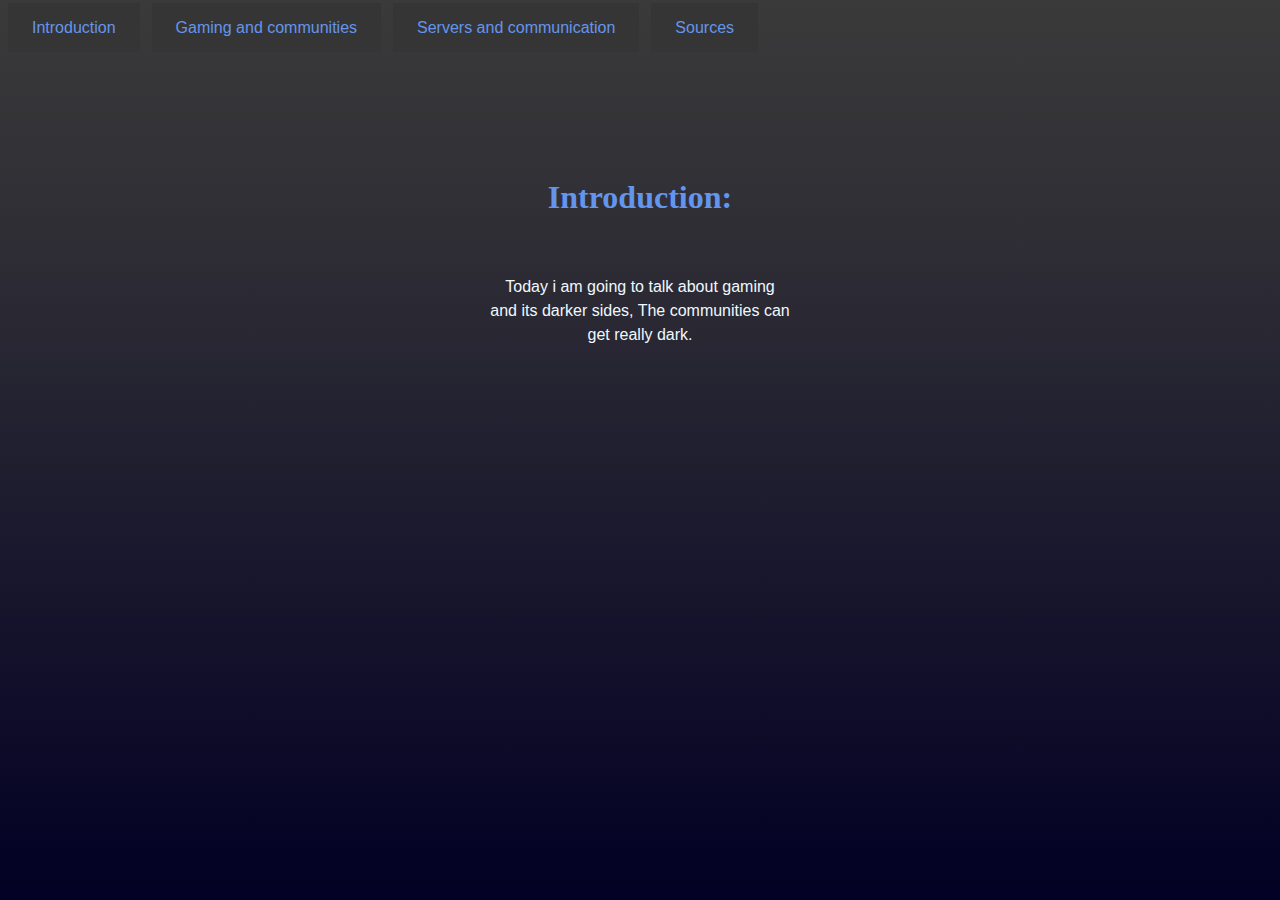
<file: index.html>
<!DOCTYPE html>

<head>

<a href="index.html">Introduction</a>
<a href="Gaming_and_communities.html">Gaming and communities</a>
<a href="Servers_and_communication.html">Servers and communication</a>
<a href="sources.html">Sources</a>

<title>Gaming and communities</title>
<meta charset="UTF-8">
<meta name="viewport" content="width=device-width, initial-scale=1.0">
<link rel="stylesheet" href="style.css">

</head>
<body>
<h1>Introduction:</h1>
<div class="intro_style">
    Today i am going to talk about gaming and its darker sides, The communities can get really dark.
</div>
</body>
</file>
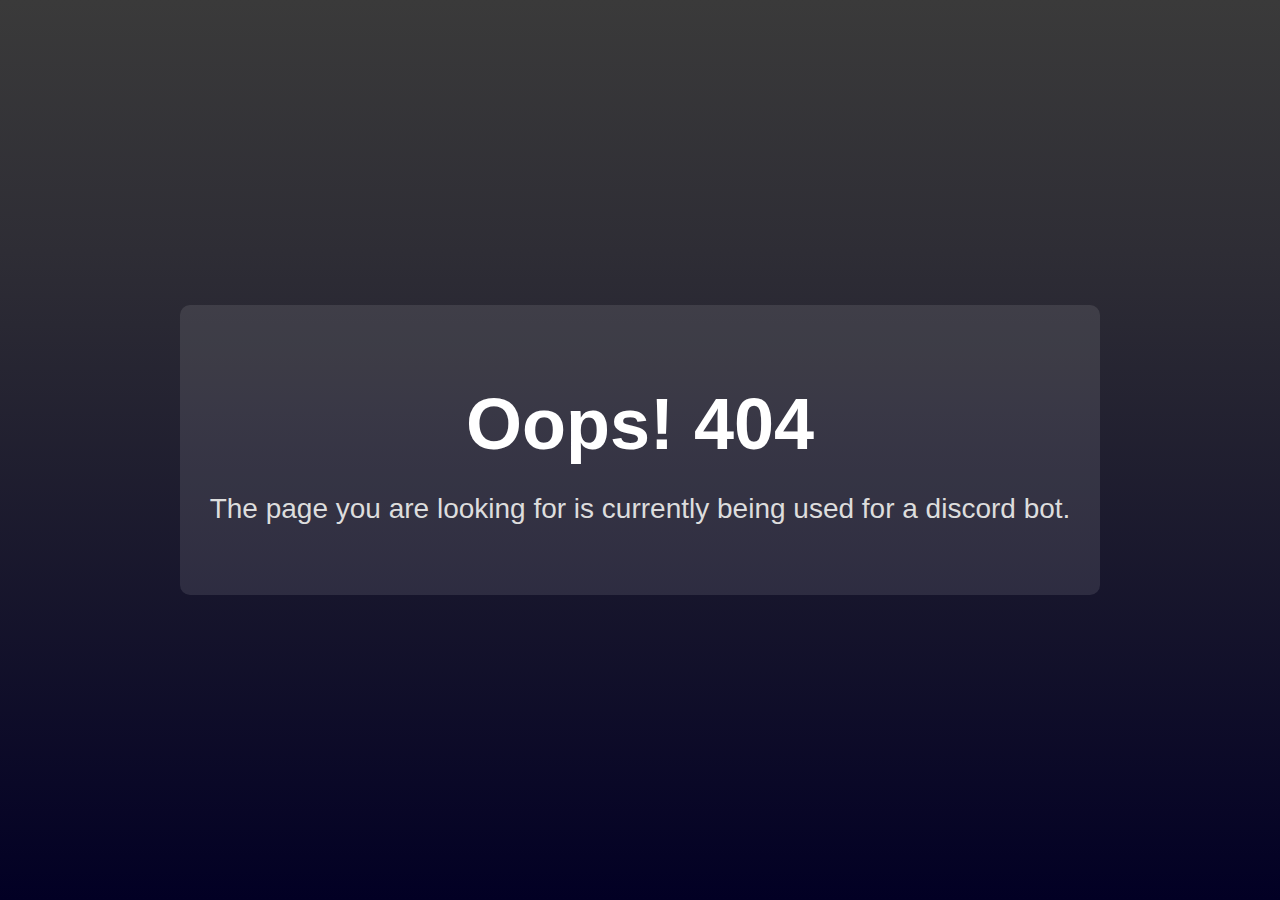
<file: discord.html>
<!DOCTYPE html>
<html lang="en">
<head>
    <meta charset="UTF-8">
    <meta name="viewport" content="width=device-width, initial-scale=1.0">
    <title>404 - Page Not Found</title>
    <style>
        body {
            font-family: 'Segoe UI', Tahoma, Geneva, Verdana, sans-serif;
            color: #fff;
            margin: 0;
            padding: 0;
            display: flex;
            justify-content: center;
            align-items: center;
            height: 100vh;
            flex-direction: column;
            background: rgb(2,0,36);
            background: linear-gradient(0deg, rgba(2,0,36,1) 0%, rgba(46,45,53,1) 72%, rgba(58,58,58,1) 100%);
            position: relative;
        }
        .container {
            text-align: center;
            background-color: rgba(255, 255, 255, 0.1);
            padding: 30px;
            border-radius: 10px;
        }
        h1 {
            font-size: 72px;
            margin-bottom: 20px;
            color: #fff;
        }
        p {
            font-size: 28px;
            margin-bottom: 40px;
            color: #ddd;
        }
        a {
            color: #ffc107;
            text-decoration: none;
            font-weight: bold;
        }
        a:hover {
            text-decoration: underline;
        }
    </style>
</head>
<body>
    <div class="container">
        <h1>Oops! 404</h1>
        <p>The page you are looking for is currently being used for a discord bot.</p>
    </div>
</body>
</html>
</file>
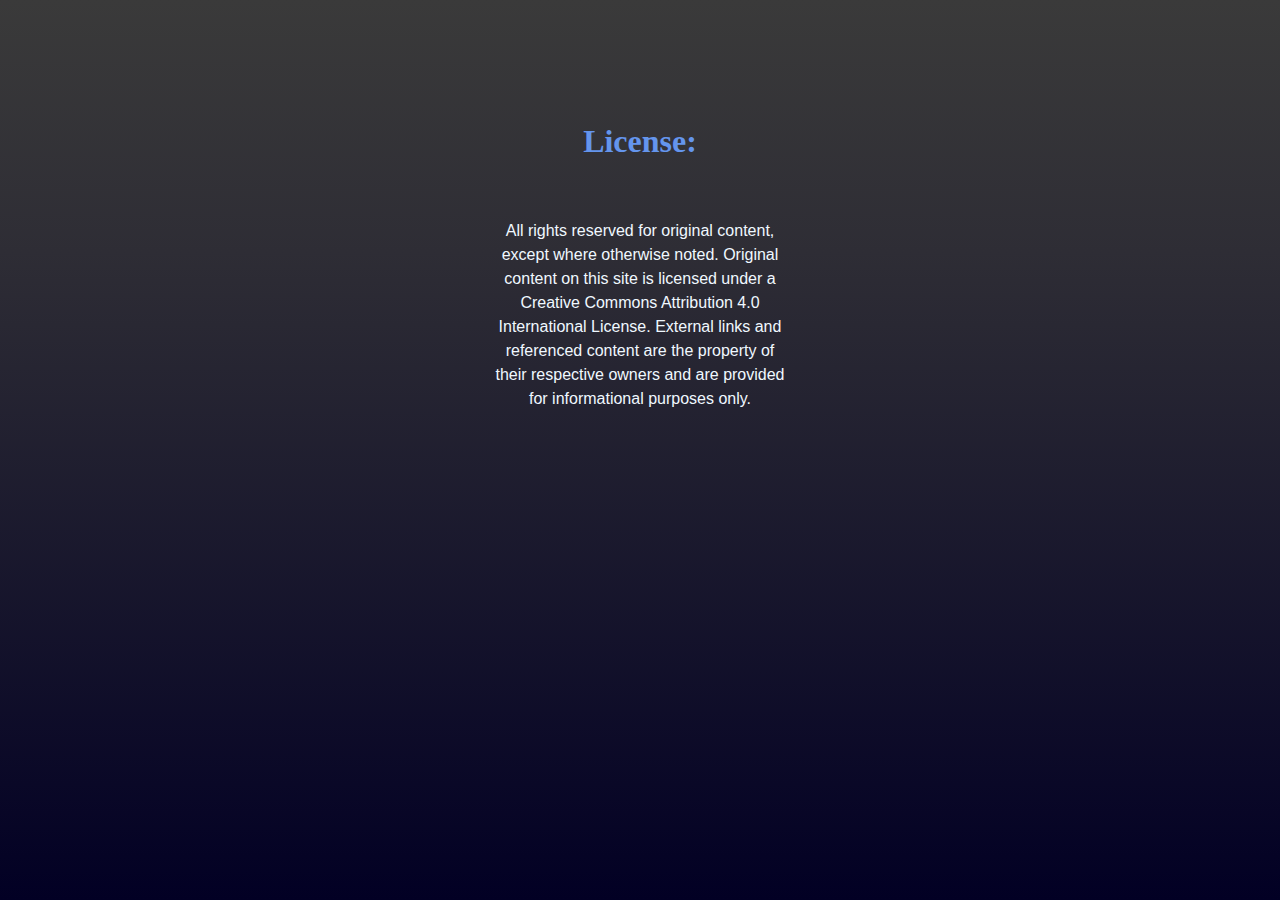
<file: license.html>
<!DOCTYPE html>
<head>


<title>License</title>
<meta charset="UTF-8">
<meta name="viewport" content="width=device-width, initial-scale=1.0">
<link rel="stylesheet" href="style.css">

</head>
<body>
<h1>License:</h1>
<div class="intro_style">
    All rights reserved for original content, except where otherwise noted.
Original content on this site is licensed under a Creative Commons Attribution 4.0 International License. External links and referenced content are the property of their respective owners and are provided for informational purposes only.
</div>
</body>
</file>
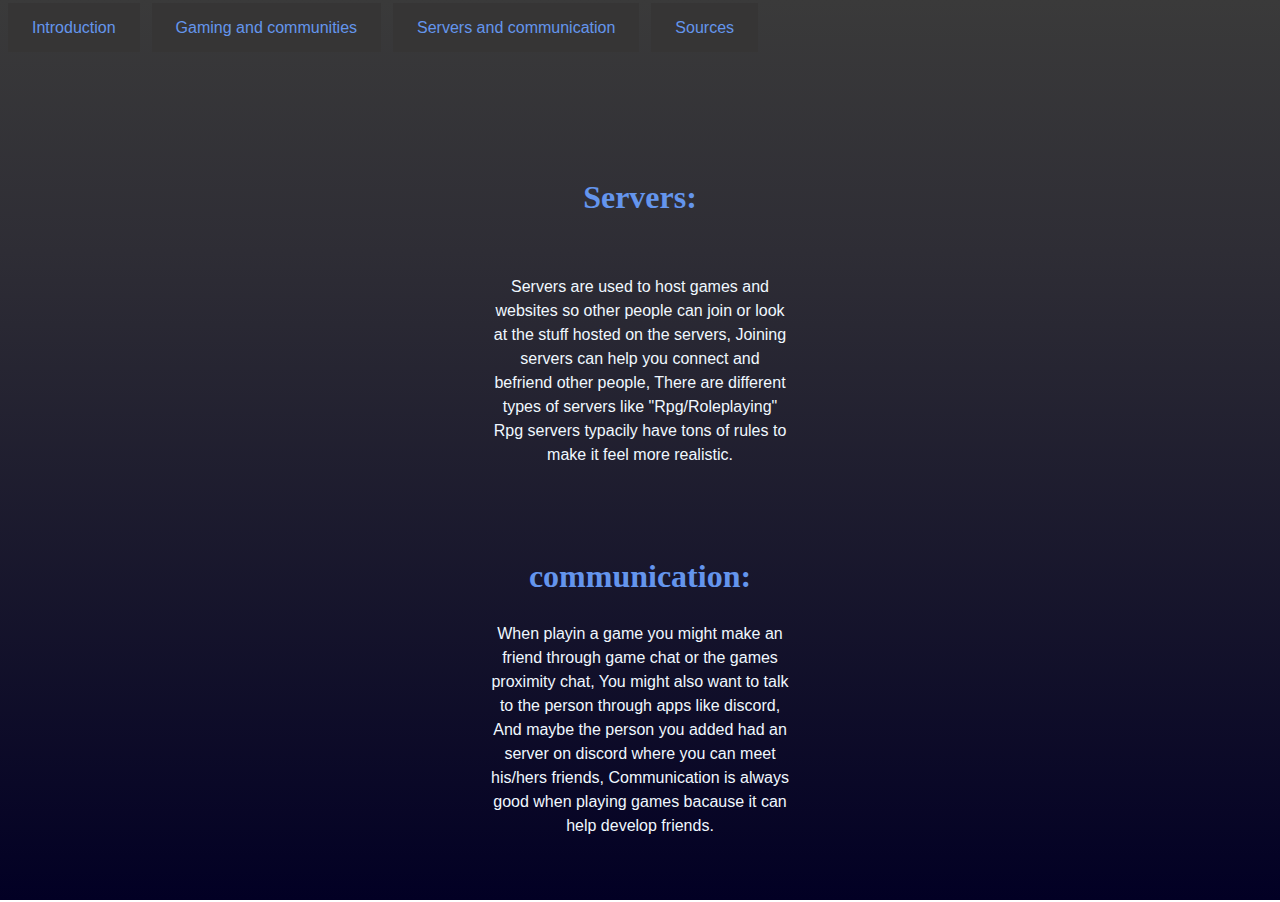
<file: Servers_and_communication.html>
<!DOCTYPE html>
<head>

<a href="index.html">Introduction</a>
<a href="Gaming_and_communities.html">Gaming and communities</a>
<a href="Servers_and_communication.html">Servers and communication</a>
<a href="sources.html">Sources</a>

<title>Servers and communication</title>
<meta charset="UTF-8">
<meta name="viewport" content="width=device-width, initial-scale=1.0">
<link rel="stylesheet" href="style.css">

</head>
<body>
<h1>Servers:</h1>
<div class="Maincontent">
Servers are used to host games and websites so other people can join or look at the stuff hosted on the servers, Joining servers can help you connect and befriend other people, There are different types of servers like "Rpg/Roleplaying" Rpg servers typacily have tons of rules to make it feel more realistic.
<div class="Maincontent">
<h1>communication:</h1>
When playin a game you might make an friend through game chat or the games proximity chat, You might also want to talk to the person through apps like discord, And maybe the person you added had an server on discord where you can meet his/hers friends, Communication is always good when playing games bacause it can help develop friends.
</div>
</body>
</file>
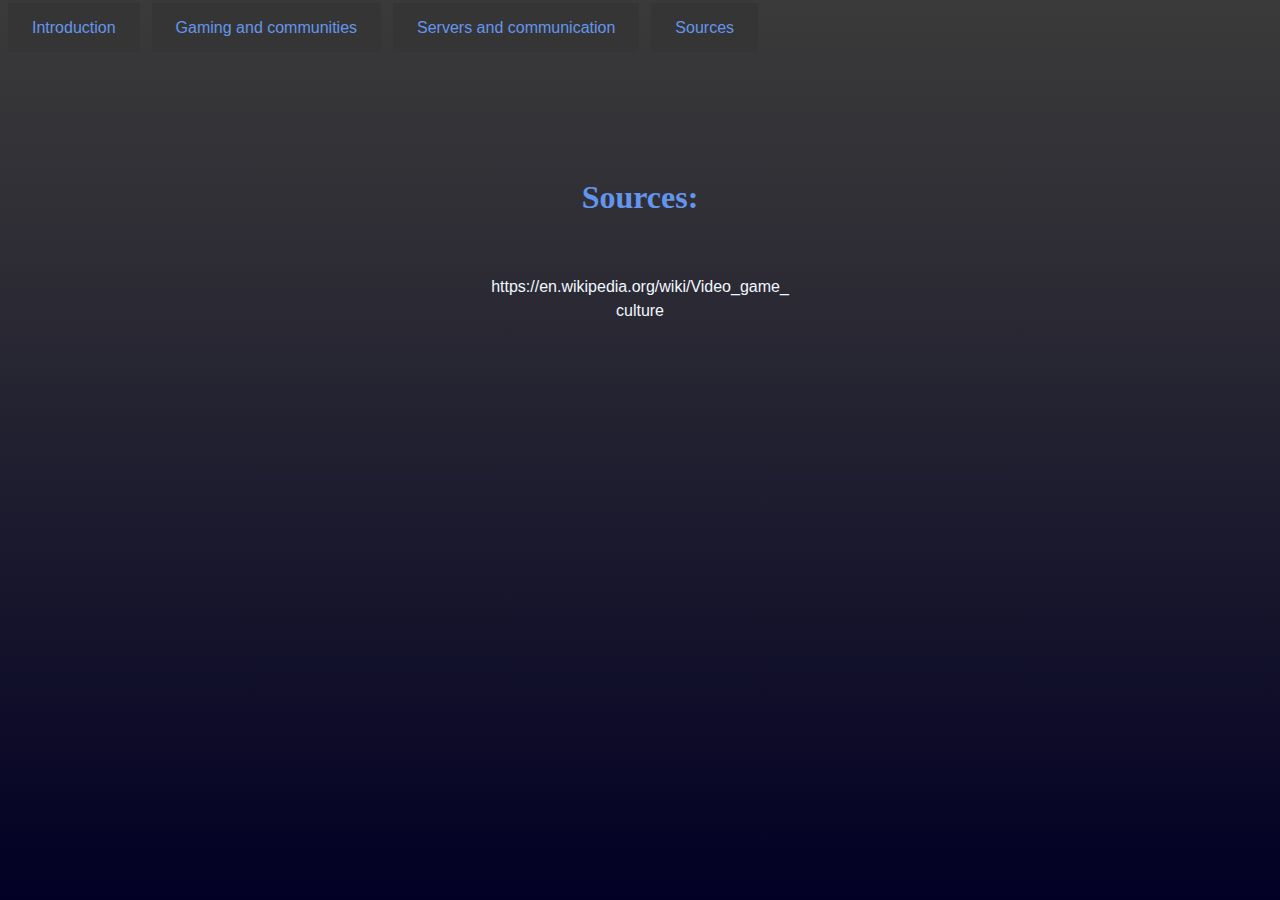
<file: sources.html>
<!DOCTYPE html>
<head>

<a href="index.html">Introduction</a>    
<a href="Gaming_and_communities.html">Gaming and communities</a>
<a href="Servers_and_communication.html">Servers and communication</a>
<a href="sources.html">Sources</a>

<title>Sources</title>
<meta charset="UTF-8">
<meta name="viewport" content="width=device-width, initial-scale=1.0">
<link rel="stylesheet" href="style.css">

</head>
<body>
<h1>Sources:</h1>
<div class="sources_title">
    https://en.wikipedia.org/wiki/Video_game_culture
</div>
</body>
</file>
<file: style.css>
h1{
    padding-top: 4rem;
    text-align: center;
    font-family: arial black;
    color: cornflowerblue;
}

body{
  background: rgb(2,0,36);
  background: linear-gradient(0deg, rgba(2,0,36,1) 0%, rgba(46,45,53,1) 72%, rgba(58,58,58,1) 100%);
  line-height: 3.5;
  margin: 0;
  background-repeat: no-repeat;
  background-attachment: fixed;
  background-size: cover;
  min-height: 100vh;
  min-width: 10vw;
}

.container {
    display: flex;
    align-items: center; /* Aligns children vertically in the center */
    justify-content: space-between; /* Positions one child on the left and the other on the right */
    height: 0; /* Optional: Adjust according to your layout needs */
  }

  .Maincontent {
    color: aliceblue;
    font-family: Arial;
    max-width: 300px;
    margin: auto;
    overflow-wrap: break-word;
    line-height: 1.5;
    /* Ensure the text is centered within its container */
    text-align: center; /* Center the title text if there's extra space */
    padding-bottom: 2rem;
  }
.sources_title {
    text-align: center;
    color: aliceblue;
    font-family: Arial;
    max-width: 300px;
    margin: auto;
    overflow-wrap: break-word;
    line-height: 1.5;
    padding-bottom:15rem;
    margin-bottom: 4.5rem;
}

.intro_style {
  text-align: center;
  color: aliceblue;
  font-family: Arial;
  max-width: 300px;
  margin: auto;
  overflow-wrap: break-word;
  line-height: 1.5;
  padding-bottom:14rem;
  margin-bottom: 14rem;
}
a {
    padding: 1rem 1.5rem;
    text-align: center;
    margin-top: 4rem;
    background-color: rgb(54, 53, 53);
    color:cornflowerblue;
    text-decoration: none;
    font-family: Arial;
    margin-left: 0.5em;
  }

a:hover {
    text-decoration: underline;
}

a:active {
    color: #a7adb4;
    text-decoration: none;
  }
</file>
